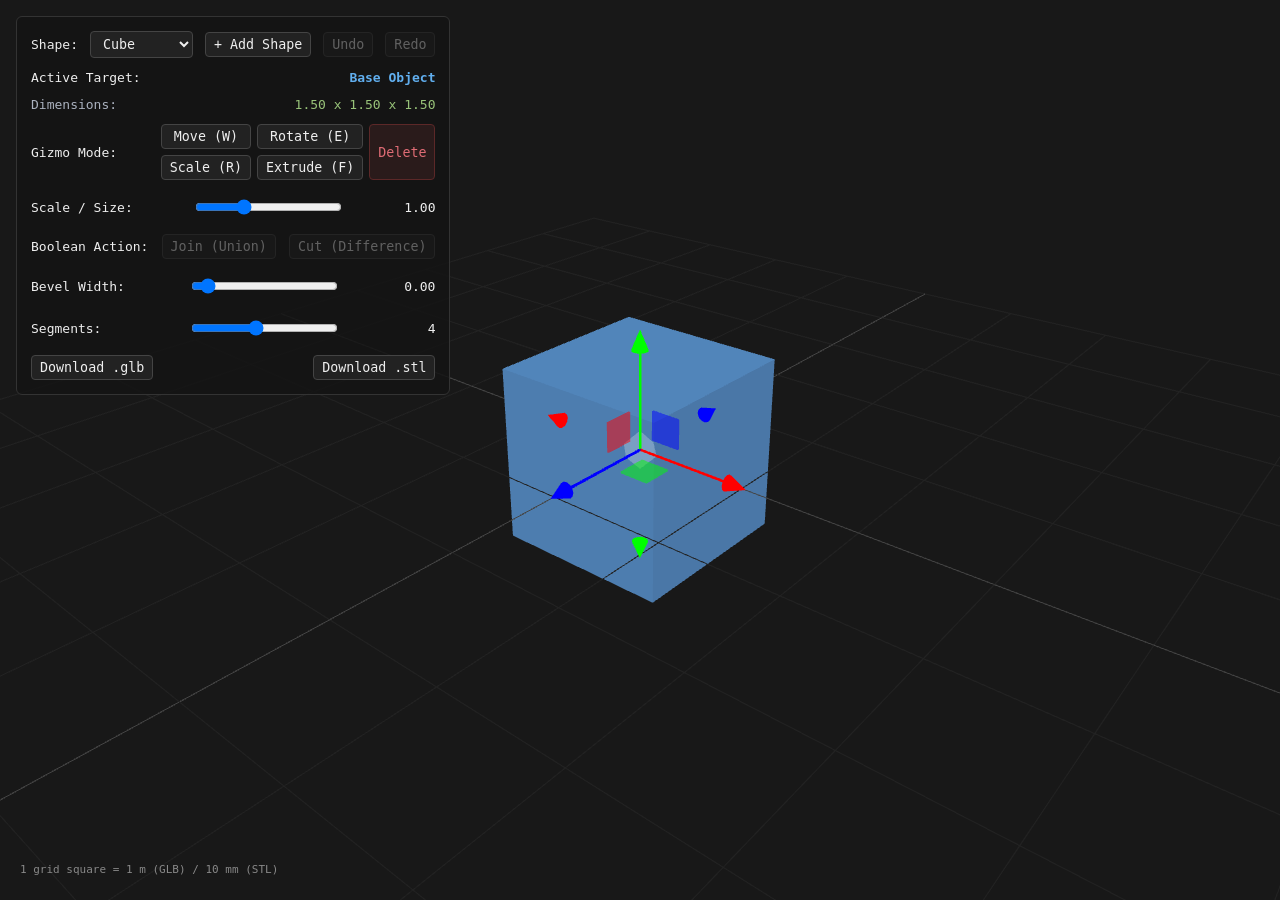
<file: index.html>
<!DOCTYPE html>
<html lang="en">
<head>
  <meta charset="utf-8">
  <title>Smoothie 3D</title>
  <link rel="stylesheet" href="./style.css"> 
  <script type="importmap">
  {
    "imports": {
      "three": "/vendor/three.module.js",
      "three/addons/": "/vendor/addons/"
    }
  }
  </script>
</head>
<body>
  <div id="ui">
    <div class="control-row">
      <label for="shape-select">Shape:</label>
      <select id="shape-select">
        <option value="cube">Cube</option>
        <option value="cylinder">Cylinder</option>
        <option value="cone">Cone</option>
        <option value="monkey">Monkey</option>
      </select>
      <button id="add-shape-btn" type="button">+ Add Shape</button>
      <button id="btn-undo" type="button" title="Undo Boolean (Ctrl+Z)">Undo</button>
      <button id="btn-redo" type="button" title="Redo Boolean (Ctrl+Shift+Z)">Redo</button>
    </div>

    <div class="control-row">
      <label>Active Target:</label>
      <strong id="active-target-label" style="color: #61afef;">Base Object</strong>
    </div>
    <div class="control-row" style="color: #abb2bf;">
      <label>Dimensions:</label> <span id="target-dimensions" style="color: #98c379;">--</span>
    </div>

    <div class="control-row">
      <label>Gizmo Mode:</label>
      <div class="gizmo-btn-grid">
        <button id="mode-translate" type="button">Move (W)</button>
        <button id="mode-rotate" type="button">Rotate (E)</button>
        <button id="mode-scale" type="button">Scale (R)</button>
        <button id="mode-extrude" type="button">Extrude (F)</button>
        <button id="btn-delete" type="button">Delete</button>
      </div>
    </div>

    <div class="control-row">
      <label for="shape-scale">Scale / Size:</label>
      <input type="range" id="shape-scale" min="0.2" max="3.0" step="0.05" value="1.0">
      <span id="shape-scale-val">1.0</span>
    </div>

    <div class="control-row">
      <label>Boolean Action:</label>
      <button id="btn-union" type="button">Join (Union)</button>
      <button id="btn-diff" type="button">Cut (Difference)</button>
    </div>

    <div class="control-row">
      <label for="bevel-width">Bevel Width:</label>
      <input type="range" id="bevel-width" min="0" max="0.5" step="0.02" value="0.0">
      <span id="bevel-width-val">0.0</span>
    </div>

    <div class="control-row">
      <label for="bevel-segments">Segments:</label>
      <input type="range" id="bevel-segments" min="1" max="8" step="1" value="4">
      <span id="bevel-segments-val">4</span>
    </div>

    <div class="control-row">
      <button id="btn-export-glb" type="button">Download .glb</button>
      <button id="btn-export-stl" type="button">Download .stl</button>
    </div>
  </div>

  <div id="gizmo-hud">
    <button id="hud-confirm" class="hud-btn" type="button" title="Confirm Placement">✓</button>
    <button id="hud-cancel" class="hud-btn" type="button" title="Cancel Move">✕</button>
  </div>

  <canvas id="viewport"></canvas>
  <script type="module" src="./bundle.js"></script>
  <div id="scale-indicator" style="
    position: absolute;
    bottom: 20px;
    left: 20px;
    display: flex;
    flex-direction: column;
    align-items: flex-end;
    font-family: monospace;
    font-size: 11px;
    color: #888;
    pointer-events: none;
    user-select: none;
  ">
    <div style="margin-bottom: 4px;">1 grid square = 1 m (GLB) / 10 mm (STL)</div>
  </div>
</body>
</html>
</file>
<file: style.css>
body {
  margin: 0;
  padding: 0;
  overflow: hidden;
  background-color: #111;
  font-family: monospace;
  color: #eee;
}

#viewport {
  width: 100vw;
  height: 100vh;
  display: block;
}

#ui {
  position: absolute;
  top: 16px;
  left: 16px;
  background: rgba(20, 20, 20, 0.85);
  border: 1px solid #333;
  padding: 14px;
  border-radius: 6px;
  display: flex;
  flex-direction: column;
  gap: 12px;
  z-index: 10;
}

.control-row {
  display: flex;
  justify-content: space-between;
  align-items: center;
  gap: 12px;
}

select, input, button {
  background: #222;
  border: 1px solid #444;
  color: #eee;
  padding: 4px 8px;
  border-radius: 4px;
  font-family: inherit;
}

button {
  cursor: pointer;
}

button:hover {
  background: #333;
}

#gizmo-hud {
  position: fixed;
  top: 0;
  left: 0;
  z-index: 9999;
  display: none;
  gap: 8px;
  pointer-events: auto;
}

.hud-btn {
  width: 30px;
  height: 30px;
  display: flex;
  align-items: center;
  justify-content: center;
  border-radius: 50%;
  border: 1px solid #111;
  font-size: 15px;
  font-weight: bold;
  color: #ffffff;
  cursor: pointer;
  box-shadow: 0 2px 8px rgba(0, 0, 0, 0.6);
}

#hud-confirm {
  background: #28a745;
}

#hud-confirm:hover {
  background: #34c759;
}

#hud-cancel {
  background: #dc3545;
}

#hud-cancel:hover {
  background: #ff453a;
}

.gizmo-btn-grid {
  display: grid;
  grid-template-columns: repeat(2, auto) auto;
  grid-template-areas:
    "move   rotate  delete"
    "scale  extrude delete";
  gap: 6px;
  align-items: stretch;
}

#mode-translate {
  grid-area: move;
}

#mode-rotate {
  grid-area: rotate;
}

#mode-scale {
  grid-area: scale;
}

#mode-extrude {
  grid-area: extrude;
}

#btn-delete {
  grid-area: delete;
  display: flex;
  align-items: center;
  justify-content: center;
  background: #2a1b1b;
  border-color: #5c2828;
  color: #e06c75;
}

#btn-delete:hover {
  background: #3d2222;
  border-color: #e06c75;
}
</file>
